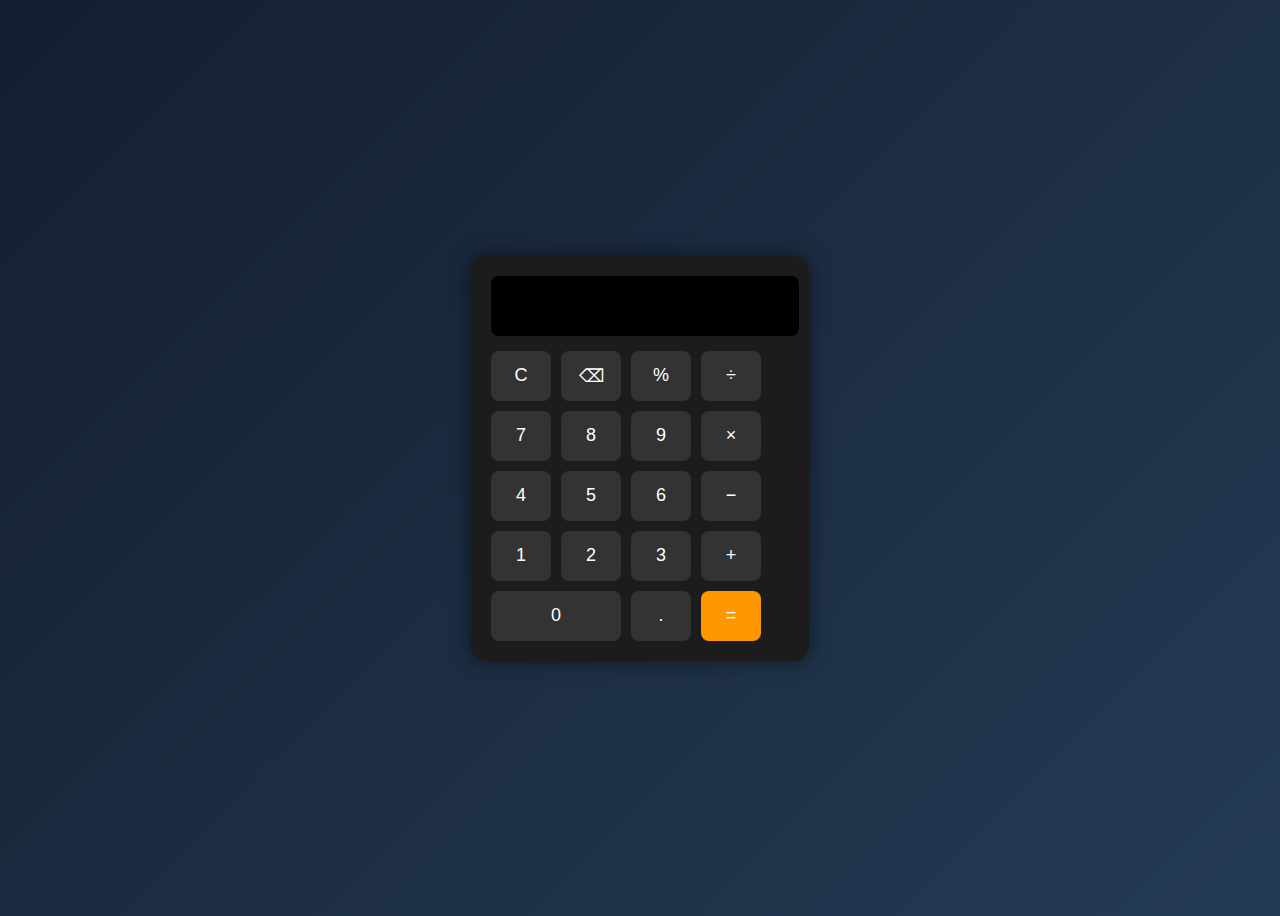
<file: calculator/index.html>
<!DOCTYPE html>
<html>
<head>
    <title>Calculator</title>
    <link rel="stylesheet" href="style.css">
</head>
<body>

<div class="calculator">
    <input type="text" id="display" disabled>

    <div class="buttons">
        <button onclick="clearDisplay()">C</button>
        <button onclick="deleteLast()">⌫</button>
        <button onclick="appendValue('%')">%</button>
        <button onclick="appendValue('/')">÷</button>

        <button onclick="appendValue('7')">7</button>
        <button onclick="appendValue('8')">8</button>
        <button onclick="appendValue('9')">9</button>
        <button onclick="appendValue('*')">×</button>

        <button onclick="appendValue('4')">4</button>
        <button onclick="appendValue('5')">5</button>
        <button onclick="appendValue('6')">6</button>
        <button onclick="appendValue('-')">−</button>

        <button onclick="appendValue('1')">1</button>
        <button onclick="appendValue('2')">2</button>
        <button onclick="appendValue('3')">3</button>
        <button onclick="appendValue('+')">+</button>

        <button onclick="appendValue('0')" class="zero">0</button>
        <button onclick="appendValue('.')">.</button>
        <button onclick="calculate()" class="equal">=</button>
    </div>
</div>

<script src="script.js"></script>
</body>
</html>
</file>
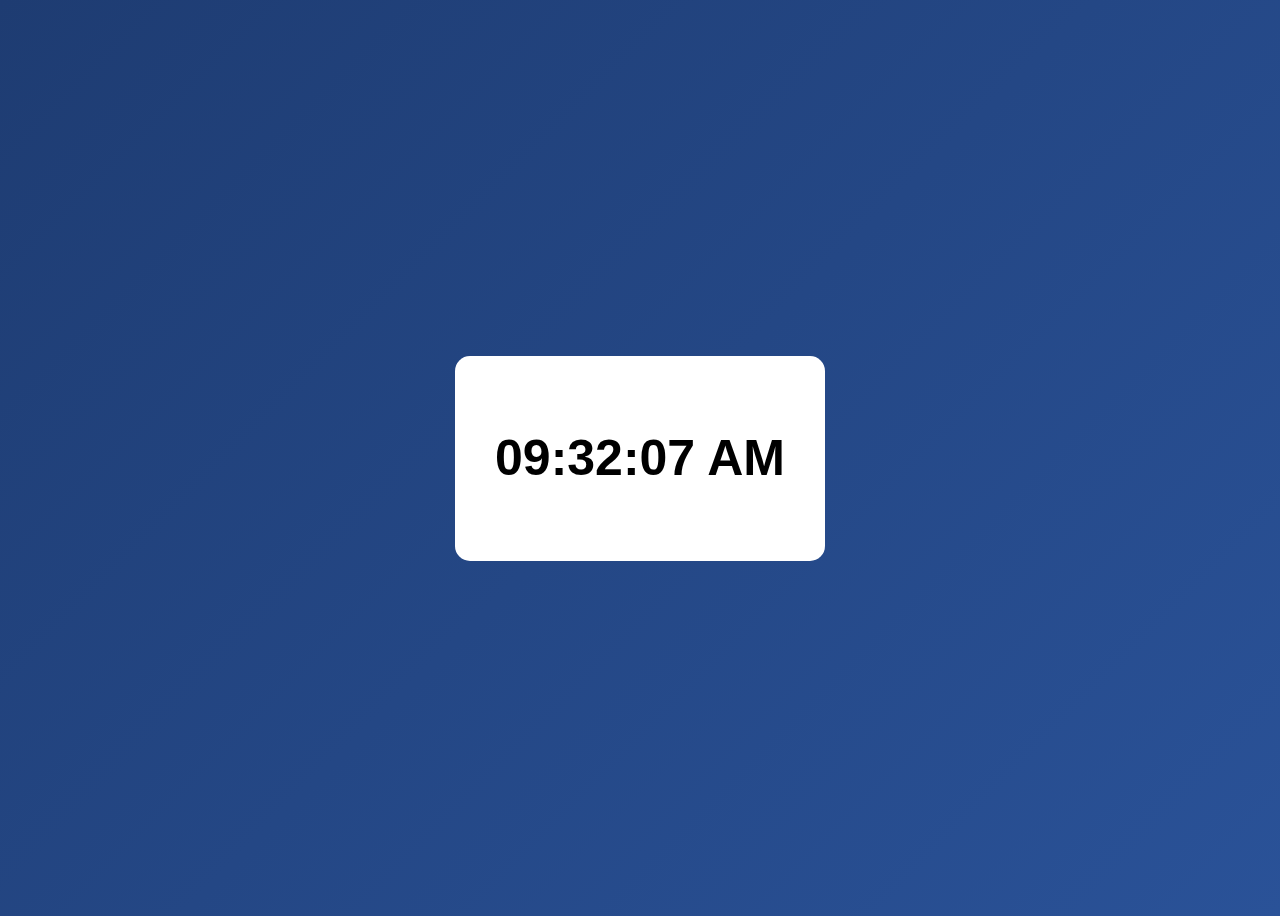
<file: digital-clock/index.html>
<!DOCTYPE html>
<html>
<head>
    <title>Digital Clock</title>
    <link rel="stylesheet" href="style.css">
</head>
<body>

    <div class="clock">
        <h1 id="time"></h1>
    </div>

    <script src="script.js"></script>
</body>
</html>
</file>
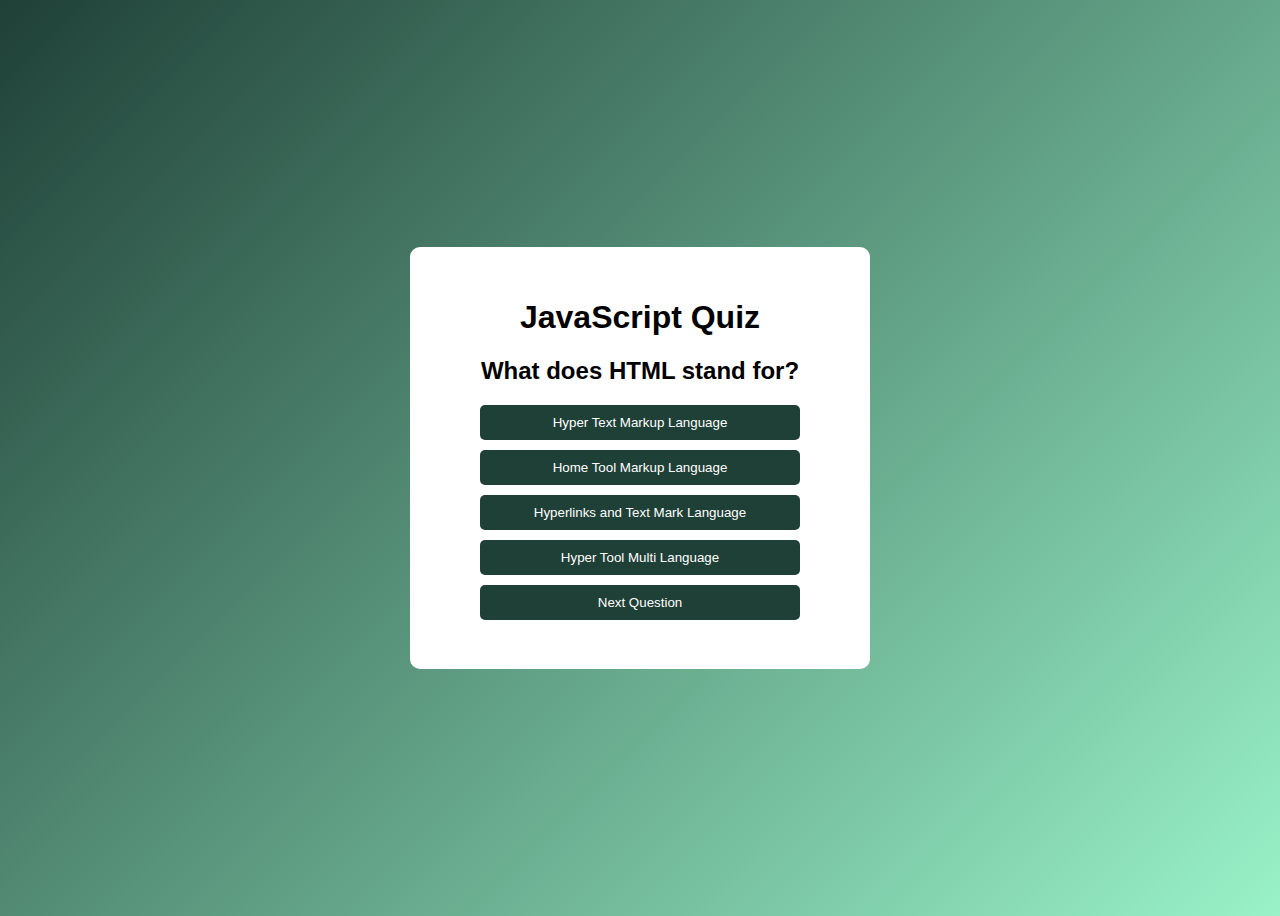
<file: quiz-app/index.html>
<!DOCTYPE html>
<html>
<head>
    <title>Interactive Quiz</title>
    <link rel="stylesheet" href="style.css">
</head>
<body>

<div class="quiz-container">
    <h1>JavaScript Quiz</h1>
    <h2 id="question">Question will appear here</h2>
    <div id="answers"></div>
    <button id="nextBtn">Next Question</button>
    <h3 id="score"></h3>
</div>

<script src="script.js"></script>
</body>
</html>
</file>
<file: calculator/style.css>
body {
    background: linear-gradient(135deg, #141e30, #243b55);
    display: flex;
    justify-content: center;
    align-items: center;
    height: 100vh;
    font-family: Arial;
}

.calculator {
    background: #1c1c1c;
    padding: 20px;
    border-radius: 15px;
    box-shadow: 0 0 20px rgba(0,0,0,0.5);
}

#display {
    width: 100%;
    height: 50px;
    margin-bottom: 15px;
    font-size: 22px;
    text-align: right;
    padding: 5px;
    border: none;
    border-radius: 8px;
    color: #00ff99;   /* Change number color here */
    background: black; /* Optional: better contrast */
}

.buttons {
    display: grid;
    grid-template-columns: repeat(4, 60px);
    gap: 10px;
}

button {
    height: 50px;
    font-size: 18px;
    border: none;
    border-radius: 8px;
    cursor: pointer;
    background: #333;
    color: white;
}

button:hover {
    background: #555;
}

.zero {
    grid-column: span 2;
}

.equal {
    background: #ff9800;
}

.equal:hover {
    background: #e68900;
}
</file>
<file: digital-clock/style.css>
body {
    background: linear-gradient(135deg, #1e3c72, #2a5298);
    height: 100vh;
    display: flex;
    justify-content: center;
    align-items: center;
    font-family: Arial;
}

.clock {
    background: white;
    padding: 40px;
    border-radius: 15px;
}

#time {
    color: black;
    font-size: 50px;
}
</file>
<file: quiz-app/style.css>
body {
    background: linear-gradient(135deg, #1f4037, #99f2c8);
    font-family: Arial;
    display: flex;
    justify-content: center;
    align-items: center;
    height: 100vh;
}

.quiz-container {
    background: white;
    padding: 30px;
    border-radius: 10px;
    text-align: center;
    width: 400px;
}

button {
    display: block;
    margin: 10px auto;
    padding: 10px;
    width: 80%;
    border: none;
    background: #1f4037;
    color: white;
    cursor: pointer;
    border-radius: 5px;
}

button:hover {
    background: #145a32;
}
</file>
